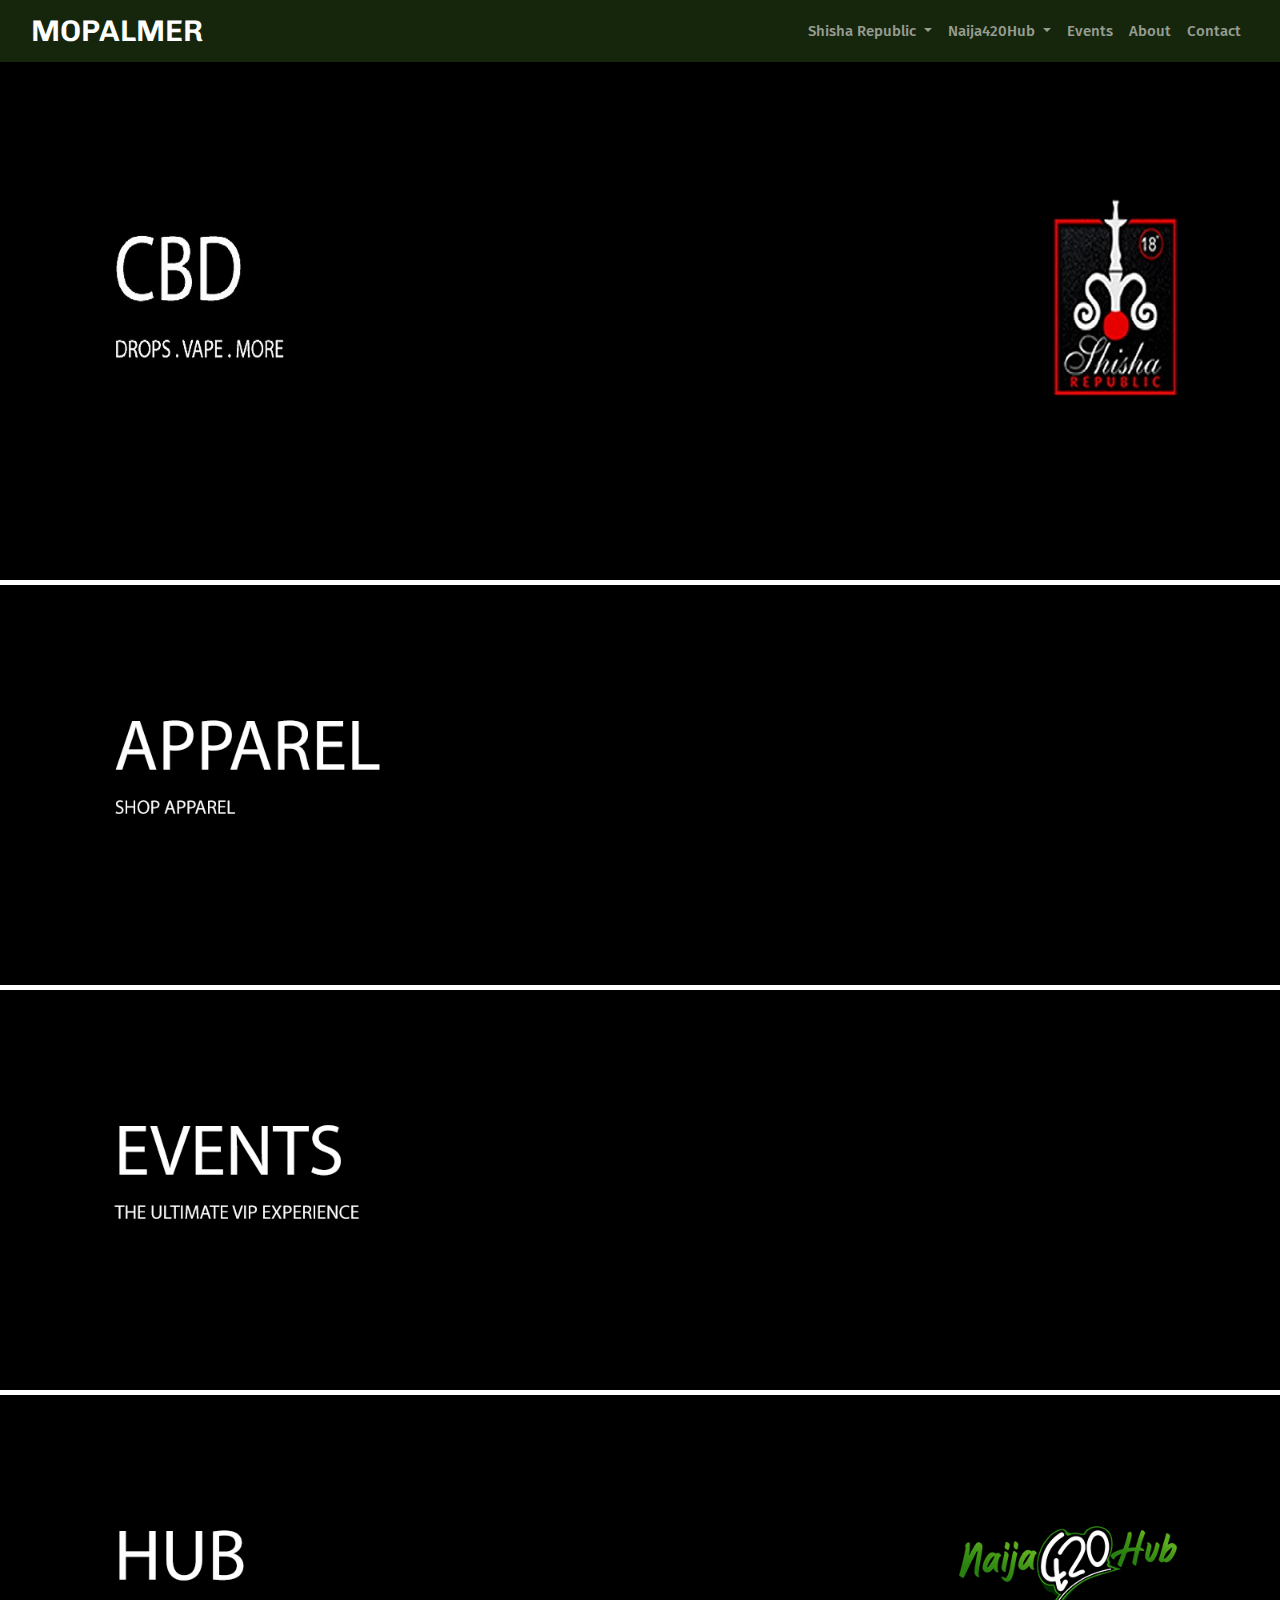
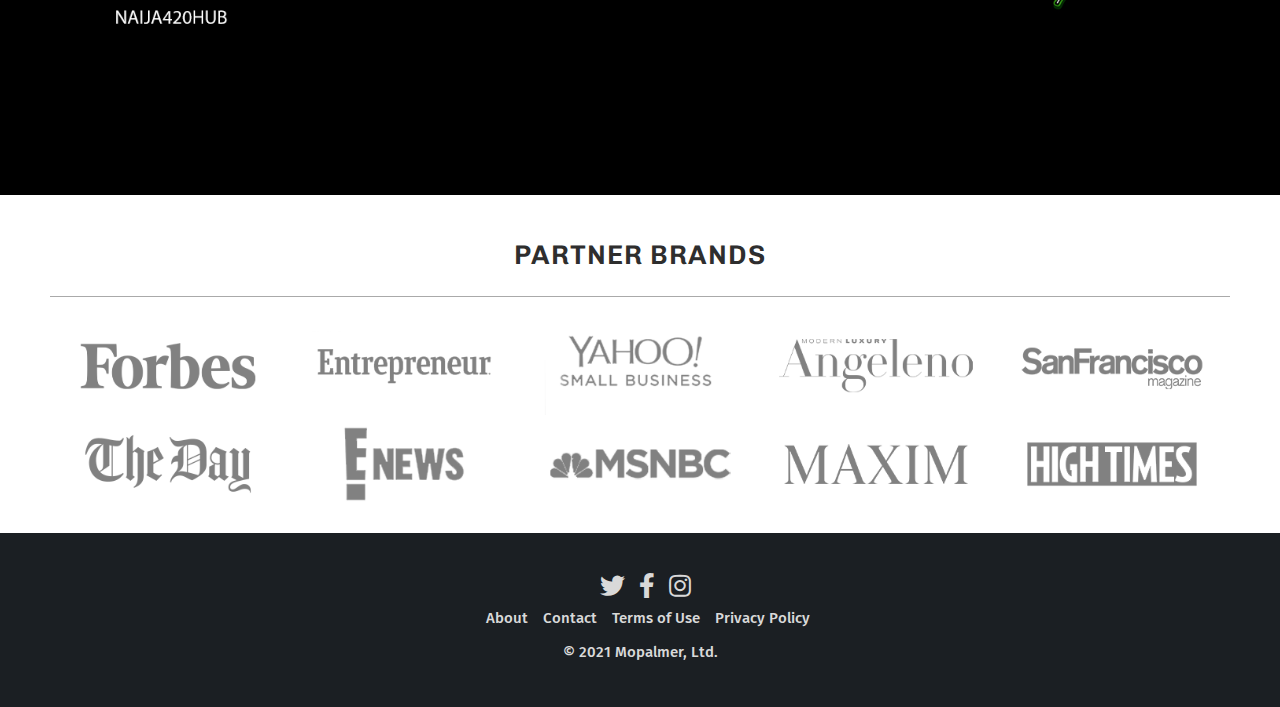
<file: index.html>
<!DOCTYPE html>
<html lang="en">

<head>
  <meta charset="UTF-8">
  <meta name="viewport" content="width=device-width, initial-scale=1.0">
  <meta http-equiv="X-UA-Compatible" content="ie=edge">
  <meta name="viewport" content="width=device-width, initial-scale=1, shrink-to-fit=no">

  <!-- FONT AWSEOME CDN -->
  <link rel="stylesheet" href="https://use.fontawesome.com/releases/v5.15.1/css/all.css">
  <!-- FONT AWSEOME CDN -->

  <!-- GOOGLE FONTS -->
  <link rel="preconnect" href="https://fonts.gstatic.com">
  <link href="https://fonts.googleapis.com/css2?family=Chivo&family=Fira+Sans:wght@300&display=swap" rel="stylesheet">
  <!-- GOOGLE FONTS -->

  <!-- BOOTSTRAP CDN -->
  <link rel="stylesheet" href="https://cdn.jsdelivr.net/npm/bootstrap@4.5.3/dist/css/bootstrap.min.css">
  <!-- BOOTSTRAP CDN -->

  <!-- EXTERNAL CSS -->
  <link rel="stylesheet" href="style.css">
  <!-- EXTERNAL CSS -->


  <title>Document</title>
</head>

<body>

  <!-- HEADER SECTION -->
  <nav class="navbar fixed-top navbar-expand-md navbar-dark">
    <div class="navbar-container container-fluid">
      <a class="navbar-brand" href="index.html">
        <!-- <img src="img/ignite.webp" class="img-fluid nav-logo" alt=""> -->
        mopalmer
      </a>
      <button class="navbar-toggler collapsed" type="button" data-toggle="collapse" data-target="#main_nav" aria-controls="navbarNav" aria-expanded="false" aria-label="Toggle navigation">
        <span class="icon-bar"></span>
        <span class="icon-bar"></span>
        <span class="icon-bar"></span>
      </button>
      <div class="collapse navbar-collapse" id="main_nav">
        <ul class="navbar-nav">

          <li class="nav-item dropdown">
            <a class="nav-link  dropdown-toggle" href="#" data-toggle="dropdown"> Shisha Republic </a>
            <ul class="dropdown-menu">
              <li><a class="dropdown-item" href="product.html"> Products </a></li>
              <li><a class="dropdown-item" href="faq.html"> FAQ </a></li>
            </ul>
          </li>

          <li class="nav-item dropdown">
            <a class="nav-link  dropdown-toggle" href="#" data-toggle="dropdown"> Naija420Hub </a>
            <ul class="dropdown-menu">
              <li><a class="dropdown-item" href="#"> About Club </a></li>
            </ul>
          </li>

          <li class="nav-item">
            <a class="nav-link" href="#"> Events </a>
          </li>

          <li class="nav-item">
            <a class="nav-link" href="story.html"> About </a>
          </li>

          <li class="nav-item">
            <a class="nav-link" href="contact.html"> Contact </a>
          </li>

        </ul>
      </div>
    </div>
  </nav>
  <!-- HEADER SECTION -->

  <!-- MAIN SECTION -->
  <section class="main">
    <div class="main-wrapper">
      <!-- 1 -->
      <div class="main-img">
        <img src="img/bg11.jpg" class="img-fluid" alt="1">
      </div>
      <!-- 2 -->
      <div class="main-img">
        <img src="img/bg2.jpg" class="img-fluid" alt="2">
      </div>
      <!-- 3 -->
      <div class="main-img">
        <img src="img/bg3.jpg" class="img-fluid" alt="3">
      </div>
      <!-- 4 -->
      <div class="main-img">
        <img src="img/bg4.jpg" class="img-fluid" alt="4">
      </div>
    </div>
  </section>
  <!-- MAIN SECTION -->

  <!-- AS SEEN SECTION -->
  <section class="seen">
    <div class="seen-wrapper">
      <div class="seen-header">
        <h1>Partner Brands</h1>
      </div>
      <hr>
      <div class="seen-logo">
        <div class="seen-image">
          <img src="img\Forbes.png" class="Forbes" alt="Forbes">
        </div>
        <div class="seen-image">
          <img src="img\Entrepreneur.png" class="Entrepreneur" alt="Entrepreneur">
        </div>
        <div class="seen-image">
          <img src="img\YAHOO.png" class="yahoo" alt="YAHOO">
        </div>
        <div class="seen-image">
          <img src="img\Angeleno.png" class="Angeleno" alt="Angeleno">
        </div>
        <div class="seen-image">
          <img src="img\San-Francisco.png" class="Francisco" alt="Francisco">
        </div>
        <div class="seen-image">
          <img src="img\The-Day.png" class="Day" alt="The-Day">
        </div>
        <div class="seen-image">
          <img src="img\E.png" class="e" alt="E">
        </div>
        <div class="seen-image">
          <img src="img\MSNBC.png" class="msnbc" alt="MSNBC">
        </div>
        <div class="seen-image">
          <img src="img\MAXIM.png" class="maxim" alt="MAXIM">
        </div>
        <div class="seen-image">
          <img src="img\HIGHTIMES.png" class="hightime" alt="HIGHTIMES">
        </div>
      </div>
    </div>
  </section>
  <!-- AS SEEN SECTION -->

  <!-- FOOTER SECTION -->
  <footer class="footer">
    <div class="container footer-container">
          <div class="footer-content">
            <div class="footer-icon-box">
              <a href="#" class="icon"><i class="fab fa-twitter footer-icon"></i></a>
              <a href="#" class="icon"><i class="fab fa-facebook-f footer-icon"></i></a>
              <a href="#" class="icon"><i class="fab fa-instagram footer-icon"></i></a>
            </div>
            <div class="footer-text">
             <p>
               <a href="story.html">About</a>
             </p>
             <p>
               <a href="contact.html">Contact</a>
             </p>
             <p>
               <a href="#">Terms of Use</a>
             </p>
             <p>
               <a href="#">Privacy Policy</a>
             </p>
            </div>
            <div class="copyright">
              <p class="copyright-text">© 2021 Mopalmer, Ltd.</p>
            </div>
          </div>
      </div>
    </div>

  </footer>
  <!-- FOOTER SECTION -->



  <!-- BOOTSTRAP JS CDN -->
  <script src="https://code.jquery.com/jquery-3.5.1.slim.min.js"></script>
  <script src="https://cdn.jsdelivr.net/npm/bootstrap@4.5.3/dist/js/bootstrap.bundle.min.js"></script>
  <!-- BOOTSTRAP JS CDN -->


</body>

</html>
</file>
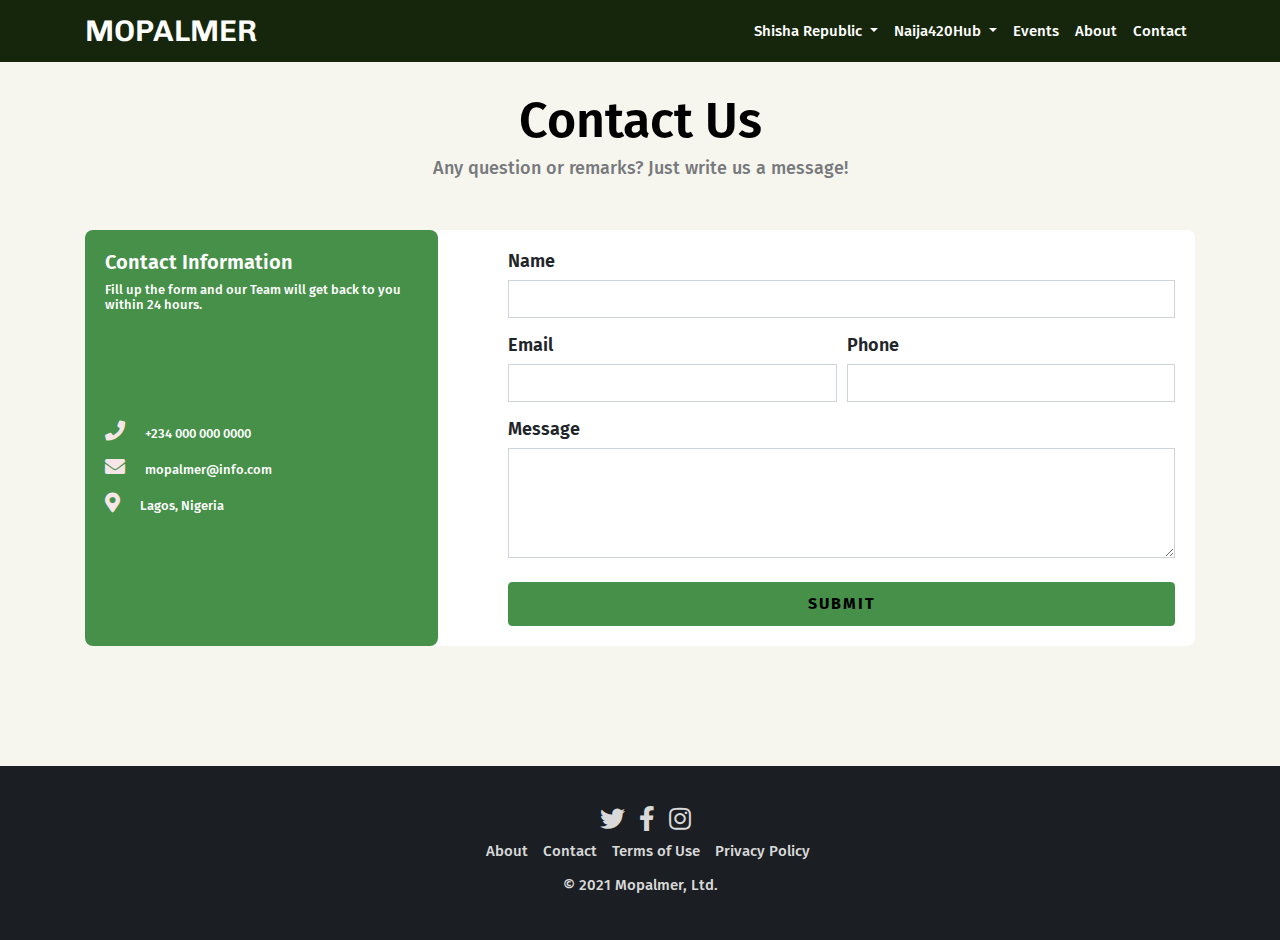
<file: contact.html>
<!DOCTYPE html>
<html lang="en">

<head>
  <meta charset="UTF-8">
  <meta name="viewport" content="width=device-width, initial-scale=1.0">
  <meta http-equiv="X-UA-Compatible" content="ie=edge">
  <meta name="viewport" content="width=device-width, initial-scale=1, shrink-to-fit=no">

  <!-- FONT AWSEOME CDN -->
  <link rel="stylesheet" href="https://use.fontawesome.com/releases/v5.15.1/css/all.css">
  <!-- FONT AWSEOME CDN -->

  <!-- GOOGLE FONTS -->
  <link rel="preconnect" href="https://fonts.gstatic.com">
  <link href="https://fonts.googleapis.com/css2?family=Chivo&family=Fira+Sans:wght@300&display=swap" rel="stylesheet">
  <!-- GOOGLE FONTS -->

  <!-- BOOTSTRAP CDN -->
  <link rel="stylesheet" href="https://cdn.jsdelivr.net/npm/bootstrap@4.5.3/dist/css/bootstrap.min.css">
  <!-- BOOTSTRAP CDN -->

  <!-- EXTENAL CSS -->
  <link rel="stylesheet" href="contact.css">
  <!-- EXTENAL CSS -->

  <title>Document</title>
</head>

<body>

  <!-- HEADER SECTION -->
  <nav class="navbar fixed-top navbar-expand-md navbar-dark">
    <div class="navbar-container container">
      <a class="navbar-brand" href="index.html">
        <!-- <img src="img/ignite.webp" class="img-fluid nav-logo" alt=""> -->
        mopalmer
      </a>
      <button class="navbar-toggler collapsed" type="button" data-toggle="collapse" data-target="#main_nav"
        aria-controls="navbarNav" aria-expanded="false" aria-label="Toggle navigation">
        <span class="icon-bar"></span>
        <span class="icon-bar"></span>
        <span class="icon-bar"></span>
      </button>
      <div class="collapse navbar-collapse" id="main_nav">
        <ul class="navbar-nav">

          <li class="nav-item dropdown">
            <a class="nav-link  dropdown-toggle" href="#" data-toggle="dropdown"> Shisha Republic </a>
            <ul class="dropdown-menu">
              <li><a class="dropdown-item" href="product.html"> Products </a></li>
              <li><a class="dropdown-item" href="faq.html"> FAQ </a></li>
            </ul>
          </li>

          <li class="nav-item dropdown">
            <a class="nav-link  dropdown-toggle" href="#" data-toggle="dropdown"> Naija420Hub </a>
            <ul class="dropdown-menu">
              <li><a class="dropdown-item" href="#"> About Club </a></li>
            </ul>
          </li>

          <li class="nav-item">
            <a class="nav-link" href="#"> Events </a>
          </li>

          <li class="nav-item">
            <a class="nav-link" href="story.html"> About </a>
          </li>

          <li class="nav-item">
            <a class="nav-link" href="contact.html"> Contact </a>
          </li>

        </ul>
      </div>
    </div>
  </nav>
  <!-- HEADER SECTION -->


  <!-- FORM SECTION -->
  <div class="form" id="form">
    <div class="container form-container">
      <div class="form-header-box">
        <h2>Contact Us</h2>
        <h4>Any question or remarks? Just write us a message!</h4>
      </div>
      <div class="form-content">
        <div class="form-address-box">
          <div class="form-address">
            <h2 class="form-address-header">Contact Information</h2>
            <h5 class="form-address-sub">Fill up the form and our Team will get back to you within 24 hours.</h5>
          </div>

          <div class="form-contact-box">
            <p><i class="fas fa-phone form-icon"></i>+234 000 000 0000</p>
            <p><i class="fas fa-envelope form-icon"></i>mopalmer@info.com</p>
            <p><i class="fas fa-map-marker-alt form-icon"></i>Lagos, Nigeria</p>
          </div>
        </div>

        <form>
          <div class="form-row">
            <!-- Name input -->
            <div class="form-group col-md-12">
              <label for="inputAddress">Name</label>
              <input type="text" class="form-control" id="inputAddress" placeholder="">
            </div>
            <!-- Name input -->

            <!-- Email input -->
            <div class="form-group col-md-6">
              <label for="inputEmail4">Email</label>
              <input type="email" class="form-control" id="inputEmail4">
            </div>
            <!-- Email input -->

            <!-- Phone input -->
            <div class="form-group col-md-6">
              <label for="inputPassword4">Phone</label>
              <input type="tel" class="form-control" id="inputPassword4">
            </div>
            <!-- Phone input -->
          </div>
          <!-- Message input -->
          <div class="form-outline mb-4">
            <label class="form-label" for="form4Example3">Message</label>
            <textarea class="form-control" id="form4Example3" rows="4"></textarea>
          </div>
          <!-- Message input -->

          <button type="submit" class="btn col-sm-12">SUBMIT</button>
        </form>
      </div>
    </div>
  </div>
  <!-- FORM SECTION -->

  <!-- FOOTER SECTION -->
  <footer class="footer">
    <div class="container footer-container">
      <div class="footer-content">
        <div class="footer-icon-box">
          <a href="#" class="icon"><i class="fab fa-twitter footer-icon"></i></a>
          <a href="#" class="icon"><i class="fab fa-facebook-f footer-icon"></i></a>
          <a href="#" class="icon"><i class="fab fa-instagram footer-icon"></i></a>
        </div>
        <div class="footer-text">
          <p>
            <a href="story.html">About</a>
          </p>
          <p>
            <a href="contact.html">Contact</a>
          </p>
          <p>
            <a href="#">Terms of Use</a>
          </p>
          <p>
            <a href="#">Privacy Policy</a>
          </p>
        </div>
        <div class="copyright">
          <p class="copyright-text">© 2021 Mopalmer, Ltd.</p>
        </div>
      </div>
    </div>
    </div>

  </footer>
  <!-- FOOTER SECTION -->



  <!-- BOOTSTRAP JS CDN -->
  <script src="https://code.jquery.com/jquery-3.5.1.slim.min.js"></script>
  <script src="https://cdn.jsdelivr.net/npm/bootstrap@4.5.3/dist/js/bootstrap.bundle.min.js"></script>
  <!-- BOOTSTRAP JS CDN -->
</body>

</html>
</file>
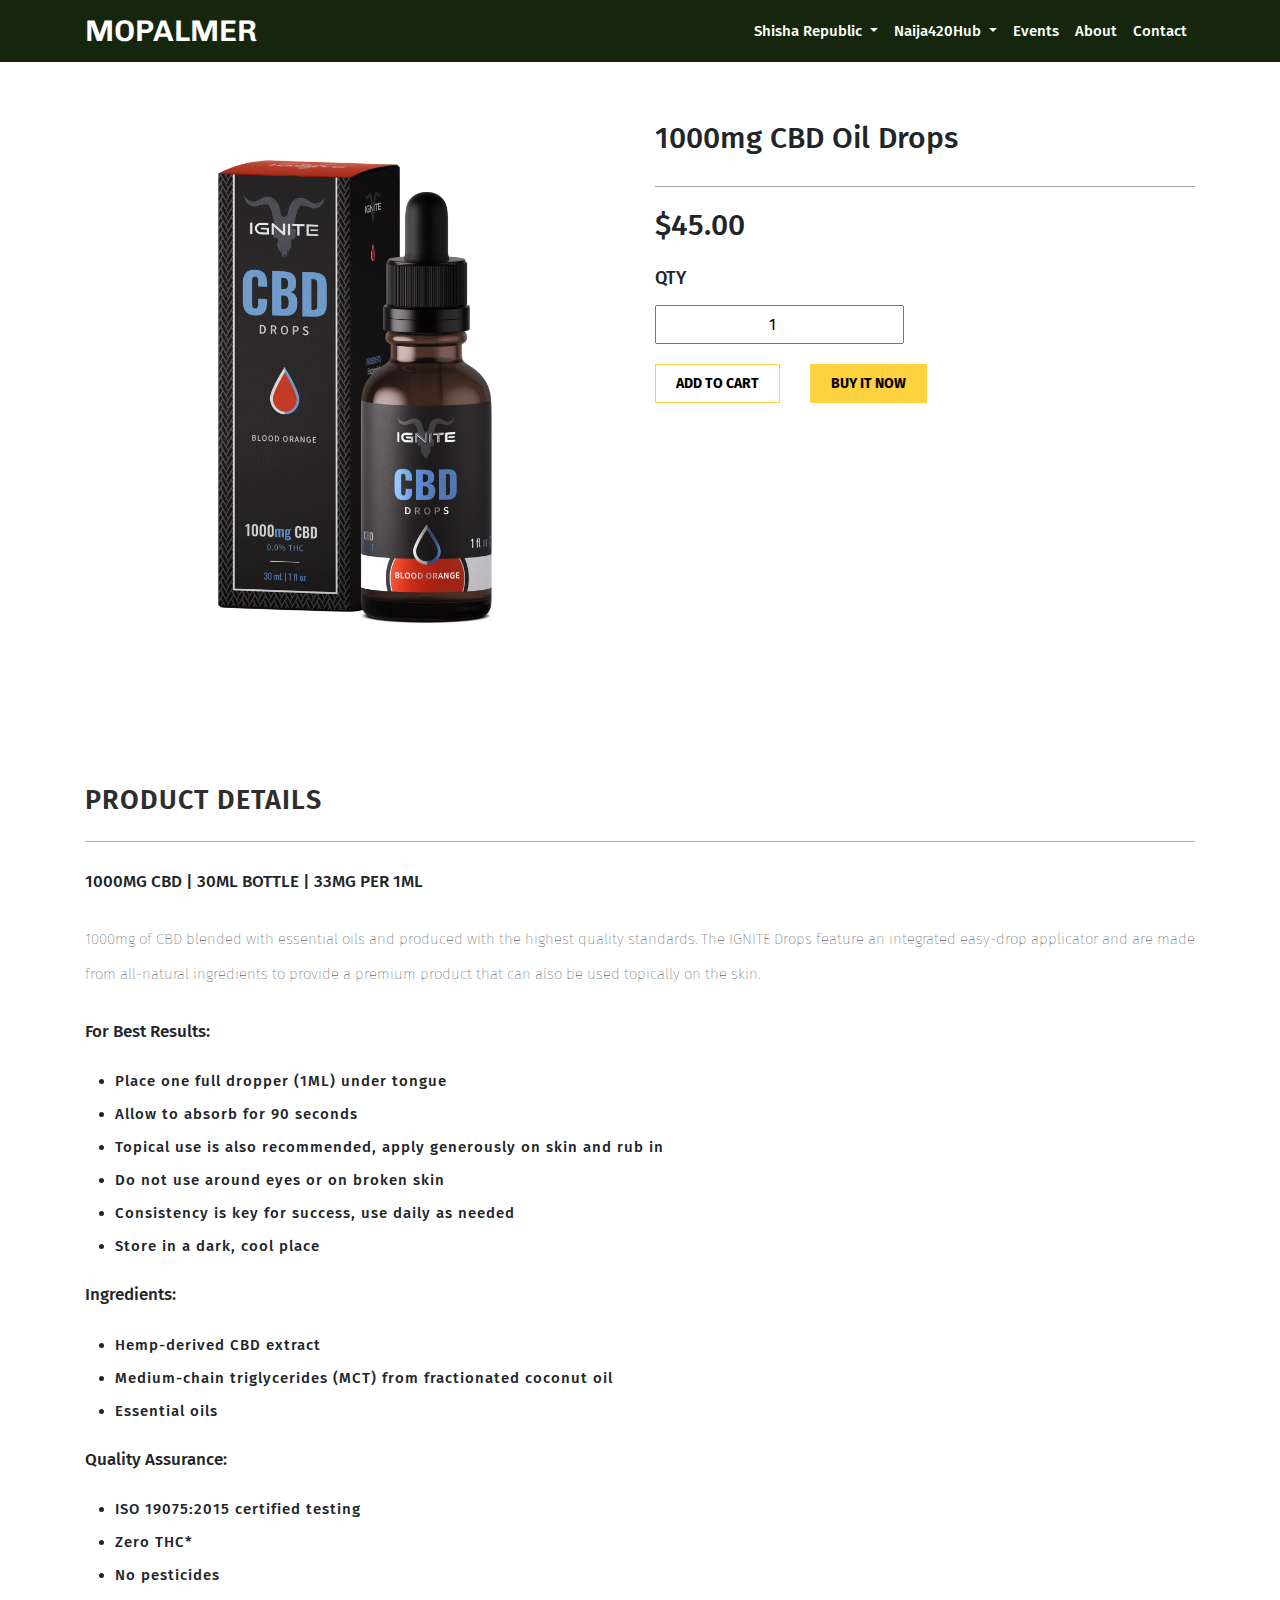
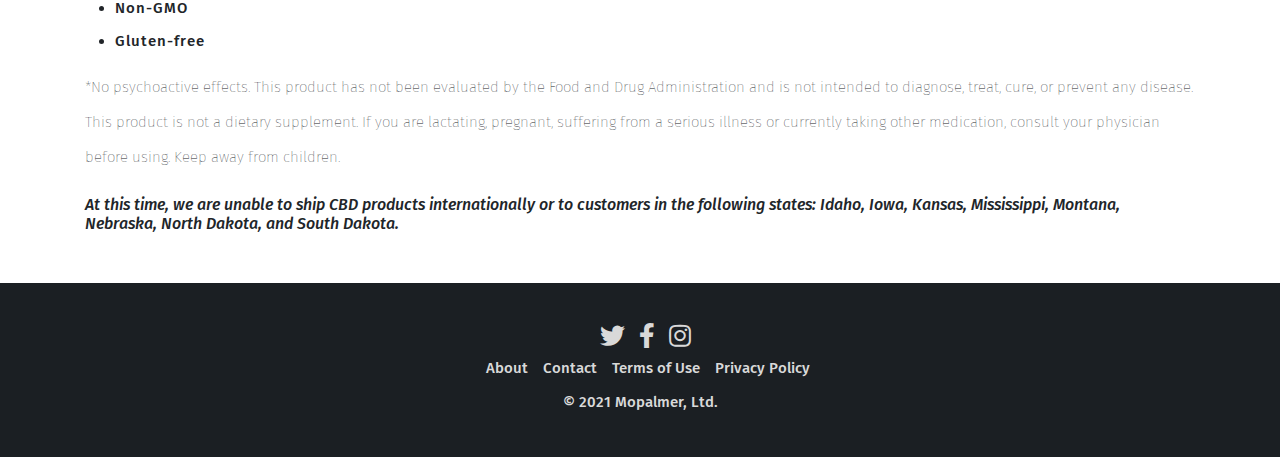
<file: detail.html>
<!DOCTYPE html>
<html lang="en">

<head>
  <meta charset="UTF-8">
  <meta name="viewport" content="width=device-width, initial-scale=1.0">
  <meta http-equiv="X-UA-Compatible" content="ie=edge">
  <meta name="viewport" content="width=device-width, initial-scale=1, shrink-to-fit=no">

  <!-- FONT AWSEOME CDN -->
  <link rel="stylesheet" href="https://use.fontawesome.com/releases/v5.15.1/css/all.css">
  <!-- FONT AWSEOME CDN -->

  <!-- GOOGLE FONTS -->
  <link rel="preconnect" href="https://fonts.gstatic.com">
  <link href="https://fonts.googleapis.com/css2?family=Chivo&family=Fira+Sans:wght@300&display=swap" rel="stylesheet">
  <!-- GOOGLE FONTS -->

  <!-- BOOTSTRAP CDN -->
  <link rel="stylesheet" href="https://cdn.jsdelivr.net/npm/bootstrap@4.5.3/dist/css/bootstrap.min.css">
  <!-- BOOTSTRAP CDN -->

  <!-- EXTERNAL CSS -->
  <link rel="stylesheet" href="detail.css">
  <!-- EXTERNAL CSS -->

  <title>Document</title>
</head>

<body>

  <!-- HEADER SECTION -->
  <nav class="navbar fixed-top navbar-expand-md navbar-dark">
    <div class="navbar-container container">
      <a class="navbar-brand" href="index.html">
        <!-- <img src="img/ignite.webp" class="img-fluid nav-logo" alt=""> -->
        mopalmer
      </a>
      <button class="navbar-toggler collapsed" type="button" data-toggle="collapse" data-target="#main_nav" aria-controls="navbarNav" aria-expanded="false" aria-label="Toggle navigation">
        <span class="icon-bar"></span>
        <span class="icon-bar"></span>
        <span class="icon-bar"></span>
      </button>
      <div class="collapse navbar-collapse" id="main_nav">
        <ul class="navbar-nav">

          <li class="nav-item dropdown">
            <a class="nav-link  dropdown-toggle" href="#" data-toggle="dropdown"> Shisha Republic </a>
            <ul class="dropdown-menu">
              <li><a class="dropdown-item" href="product.html"> Products </a></li>
              <li><a class="dropdown-item" href="faq.html"> FAQ </a></li>
            </ul>
          </li>

          <li class="nav-item dropdown">
            <a class="nav-link  dropdown-toggle" href="#" data-toggle="dropdown"> Naija420Hub </a>
            <ul class="dropdown-menu">
              <li><a class="dropdown-item" href="#"> About Club </a></li>
            </ul>
          </li>

          <li class="nav-item">
            <a class="nav-link" href="#"> Events </a>
          </li>

          <li class="nav-item">
            <a class="nav-link" href="story.html"> About </a>
          </li>

          <li class="nav-item">
            <a class="nav-link" href="contact.html"> Contact </a>
          </li>

        </ul>
      </div>
    </div>
  </nav>
  <!-- HEADER SECTION -->

  <!-- DETAIL SECTION -->
  <section class="detail" id="detail">
    <div class="container detail-container">
      <div class="row">
        <div class="col-sm-12 col-md-6">
          <img src="img/Drops.png" class="img-fluid" alt="">
        </div>
        <div class="col-md-6">
          <h1 class="detail-header">1000mg CBD Oil Drops</h1>

          <hr>

          <h3 class="detail-price">$45.00</h3>

          <div class="quantity">
            <h6 class="quantity-header">QTY</h6>
            <input type="number" name="quantity" id="quantity" class="quantity" min="1" value="1">
            <div class="quantity-button">
              <a href="#"><button type="button" class="add-btn" name="button">ADD TO CART</button></a>
              <a href="#"><button type="button" class="buy-btn" name="button">BUY IT NOW</button></a>

            </div>
          </div>
        </div>
      </div>

    </div>
  </section>
  <!-- DETAIL SECTION -->

  <!-- PRODUCT-DETAIL SECTION -->
  <section class="product" id="product">
    <div class="container product-container">
      <h2 class="product-header">PRODUCT DETAILS</h2>


      <hr>

      <h6 class="product-sub">1000MG CBD | 30ML BOTTLE | 33MG PER 1ML</h6>
      <p>1000mg of CBD blended with essential oils and produced with the highest quality standards. The IGNITE Drops feature an integrated easy-drop applicator and are made from all-natural ingredients to
        provide a premium product that can also be used topically on the skin.</p>

      <h6 class="product-sub">For Best Results:</h6>
      <ul class="product-list">
        <li>Place one full dropper (1ML) under tongue</li>
        <li>Allow to absorb for 90 seconds</li>
        <li>Topical use is also recommended, apply generously on skin and rub in</li>
        <li>Do not use around eyes or on broken skin</li>
        <li>Consistency is key for success, use daily as needed</li>
        <li>Store in a dark, cool place</li>
      </ul>

      <h6 class="product-sub">Ingredients:</h6>
      <ul class="product-list">
        <li>Hemp-derived CBD extract</li>
        <li>Medium-chain triglycerides (MCT) from fractionated coconut oil</li>
        <li>Essential oils</li>
      </ul>

      <h6 class="product-sub">Quality Assurance:</h6>
      <ul class="product-list">
        <li>ISO 19075:2015 certified testing</li>
        <li>Zero THC*</li>
        <li>No pesticides</li>
        <li>Non-GMO</li>
        <li>Gluten-free</li>
      </ul>

      <p>*No psychoactive effects. This product has not been evaluated by the Food and Drug Administration and
        is not intended to diagnose, treat, cure, or prevent any disease. This product is not a dietary supplement. If you are lactating, pregnant, suffering from a serious illness or currently taking other medication, consult your physician before
        using. Keep away from children.</p>
      <i>At this time, we are unable to ship CBD products internationally or to customers in
        the following states: Idaho, Iowa, Kansas, Mississippi, Montana, Nebraska, North Dakota, and South Dakota.</i>

    </div>

  </section>
  <!-- PRODUCT-DETAIL SECTION -->

  <!-- FOOTER SECTION -->
  <footer class="footer">
    <div class="container footer-container">
          <div class="footer-content">
            <div class="footer-icon-box">
              <a href="#" class="icon"><i class="fab fa-twitter footer-icon"></i></a>
              <a href="#" class="icon"><i class="fab fa-facebook-f footer-icon"></i></a>
              <a href="#" class="icon"><i class="fab fa-instagram footer-icon"></i></a>
            </div>
            <div class="footer-text">
             <p>
               <a href="story.html">About</a>
             </p>
             <p>
               <a href="contact.html">Contact</a>
             </p>
             <p>
               <a href="#">Terms of Use</a>
             </p>
             <p>
               <a href="#">Privacy Policy</a>
             </p>
            </div>
            <div class="copyright">
              <p class="copyright-text">© 2021 Mopalmer, Ltd.</p>
            </div>
          </div>
      </div>
    </div>

  </footer>
  <!-- FOOTER SECTION -->



  <!-- BOOTSTRAP JS CDN -->
  <script src="https://code.jquery.com/jquery-3.5.1.slim.min.js"></script>
  <script src="https://cdn.jsdelivr.net/npm/bootstrap@4.5.3/dist/js/bootstrap.bundle.min.js"></script>
  <!-- BOOTSTRAP JS CDN -->

</body>

</html>
</file>
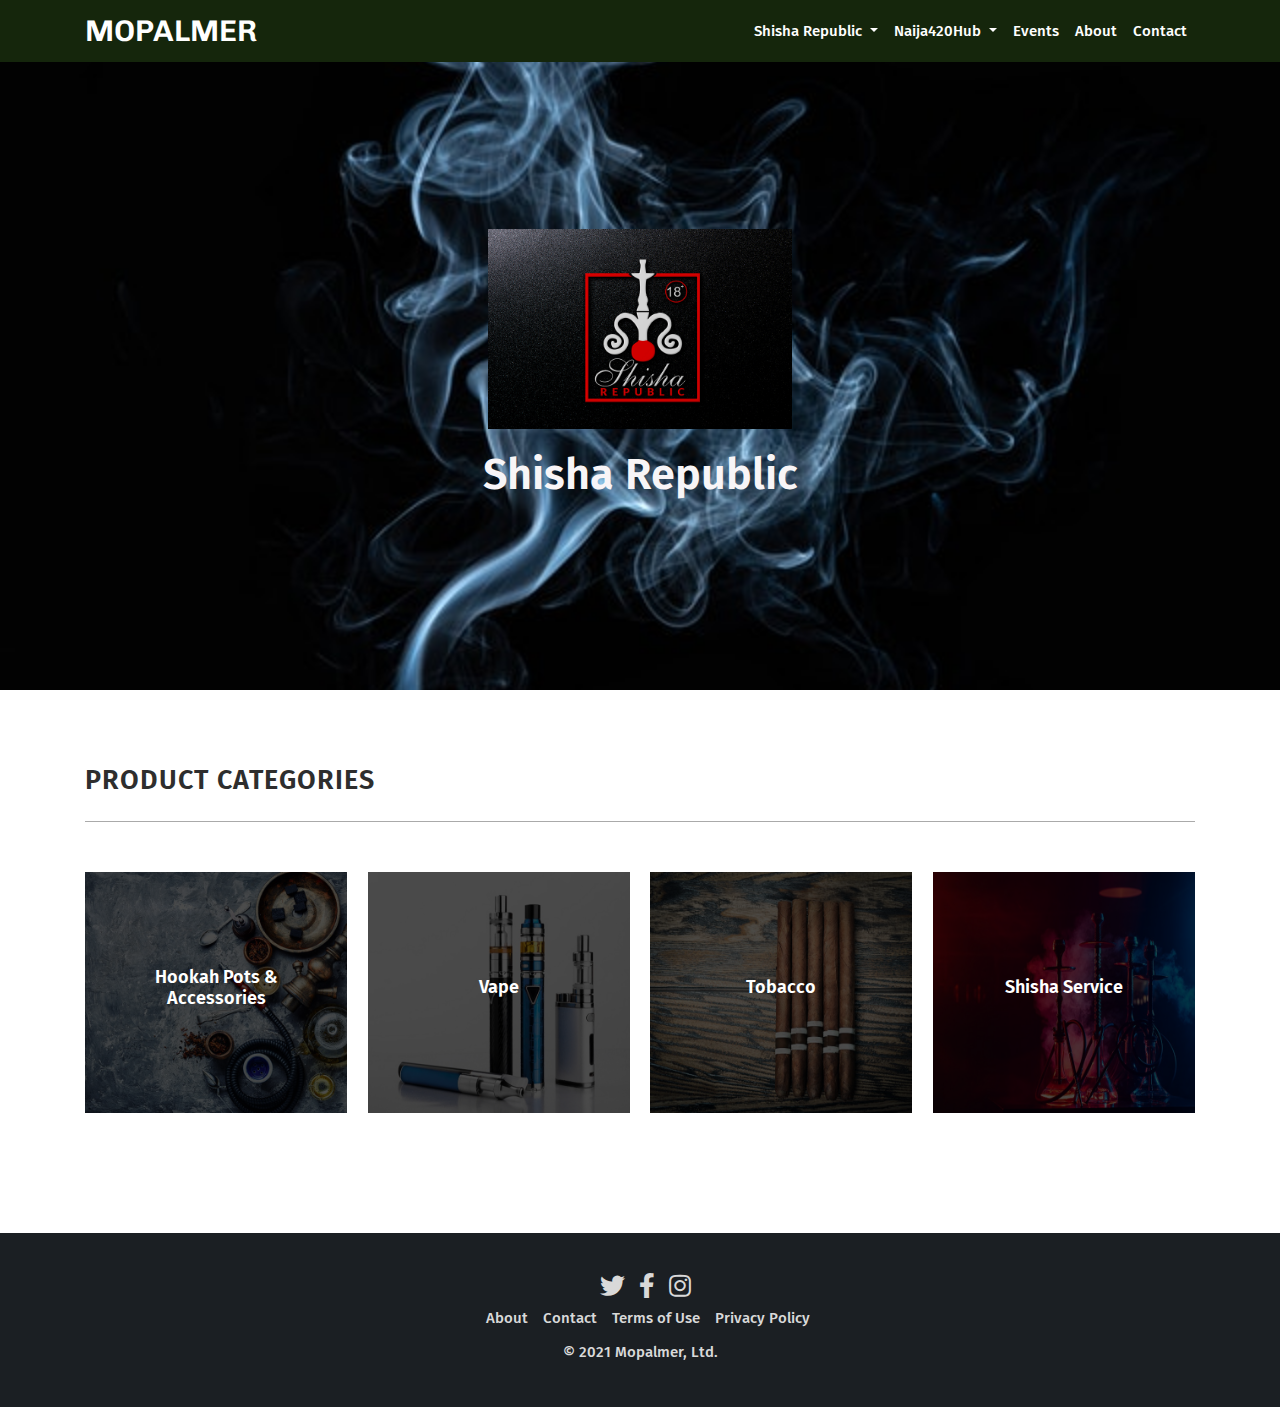
<file: product.html>
<!DOCTYPE html>
<html lang="en">

<head>
  <meta charset="UTF-8">
  <meta name="viewport" content="width=device-width, initial-scale=1.0">
  <meta http-equiv="X-UA-Compatible" content="ie=edge">
  <meta name="viewport" content="width=device-width, initial-scale=1, shrink-to-fit=no">

  <!-- FONT AWSEOME CDN -->
  <link rel="stylesheet" href="https://use.fontawesome.com/releases/v5.15.1/css/all.css">
  <!-- FONT AWSEOME CDN -->

  <!-- GOOGLE FONTS -->
  <link rel="preconnect" href="https://fonts.gstatic.com">
  <link href="https://fonts.googleapis.com/css2?family=Chivo&family=Fira+Sans:wght@300&display=swap" rel="stylesheet">
  <!-- GOOGLE FONTS -->

  <!-- BOOTSTRAP CDN -->
  <link rel="stylesheet" href="https://cdn.jsdelivr.net/npm/bootstrap@4.5.3/dist/css/bootstrap.min.css">
  <!-- BOOTSTRAP CDN -->

  <!-- EXTERNAL CSS -->
  <link rel="stylesheet" href="product.css">
  <!-- EXTERNAL CSS -->

  <title>Document</title>
</head>

<body>

  <!-- HEADER SECTION -->
  <nav class="navbar fixed-top navbar-expand-md navbar-dark">
    <div class="navbar-container container">
      <a class="navbar-brand" href="index.html">
        <!-- <img src="img/ignite.webp" class="img-fluid nav-logo" alt=""> -->
        mopalmer
      </a>
      <button class="navbar-toggler collapsed" type="button" data-toggle="collapse" data-target="#main_nav"
        aria-controls="navbarNav" aria-expanded="false" aria-label="Toggle navigation">
        <span class="icon-bar"></span>
        <span class="icon-bar"></span>
        <span class="icon-bar"></span>
      </button>
      <div class="collapse navbar-collapse" id="main_nav">
        <ul class="navbar-nav">

          <li class="nav-item dropdown">
            <a class="nav-link  dropdown-toggle" href="#" data-toggle="dropdown"> Shisha Republic </a>
            <ul class="dropdown-menu">
              <li><a class="dropdown-item" href="product.html"> Products </a></li>
              <li><a class="dropdown-item" href="faq.html"> FAQ </a></li>
            </ul>
          </li>

          <li class="nav-item dropdown">
            <a class="nav-link  dropdown-toggle" href="#" data-toggle="dropdown"> Naija420Hub </a>
            <ul class="dropdown-menu">
              <li><a class="dropdown-item" href="#"> About Club </a></li>
            </ul>
          </li>

          <li class="nav-item">
            <a class="nav-link" href="#"> Events </a>
          </li>

          <li class="nav-item">
            <a class="nav-link" href="story.html"> About </a>
          </li>

          <li class="nav-item">
            <a class="nav-link" href="contact.html"> Contact </a>
          </li>

        </ul>
      </div>
    </div>
  </nav>
  <!-- HEADER SECTION -->

  <!-- HERO-SECTION -->
  <div class="hero">
    <img src="img/shisha.jpg" class="img-fluid hero-img" alt="">
    <h2 class="hero-header">
      Shisha Republic
    </h2>
  </div>
  <!-- HERO-SECTION -->

  <!-- PRODUCT SECTION -->
  <section class="product" id="product">
    <div class="container product-container">
      <h1 class="product-header">PRODUCT CATEGORIES</h1>
      <hr>
      <div class="product-content">
        <!-- 1 -->
        <div class="product-box">
          <a href=""><img src="img/hookah.jpg" class="product-img" alt=""></a>
          <div class="product-title">
            <h3>hookah pots & accessories</h3>
          </div>
        </div>

        <!-- 1 -->

        <!-- 2 -->
        <div class="product-box">          
          <a href=""><img src="img/vape.jpg" class="product-img" alt=""></a>
          <div class="product-title">
            <h3>vape</h3>
          </div>
        </div>
        <!-- 2 -->

        <!-- 3 -->
        <div class="product-box">
          <a href=""><img src="img/cigar.jpg" class="product-img" alt=""></a>
          <div class="product-title">
            <h3>tobacco</h3>
          </div>
        </div>
        <!-- 3 -->

        <!-- 4 -->
        <div class="product-box">
          <a href=""><img src="img/shisha2.jpg" class="product-img" alt=""></a>
          <div class="product-title">
            <h3>shisha service</h3>
          </div>
        </div>
        <!-- 4 -->
      </div>
    </div>
  </section>

  <!-- PRODUCT SECTION -->

  <!-- FOOTER SECTION -->
  <footer class="footer">
    <div class="container footer-container">
      <div class="footer-content">
        <div class="footer-icon-box">
          <a href="#" class="icon"><i class="fab fa-twitter footer-icon"></i></a>
          <a href="#" class="icon"><i class="fab fa-facebook-f footer-icon"></i></a>
          <a href="#" class="icon"><i class="fab fa-instagram footer-icon"></i></a>
        </div>
        <div class="footer-text">
          <p>
            <a href="story.html">About</a>
          </p>
          <p>
            <a href="contact.html">Contact</a>
          </p>
          <p>
            <a href="#">Terms of Use</a>
          </p>
          <p>
            <a href="#">Privacy Policy</a>
          </p>
        </div>
        <div class="copyright">
          <p class="copyright-text">© 2021 Mopalmer, Ltd.</p>
        </div>
      </div>
    </div>
    </div>

  </footer>
  <!-- FOOTER SECTION -->


  <!-- BOOTSTRAP JS CDN -->
  <script src="https://code.jquery.com/jquery-3.5.1.slim.min.js"></script>
  <script src="https://cdn.jsdelivr.net/npm/bootstrap@4.5.3/dist/js/bootstrap.bundle.min.js"></script>
  <!-- BOOTSTRAP JS CDN -->

</body>

</html>
</file>
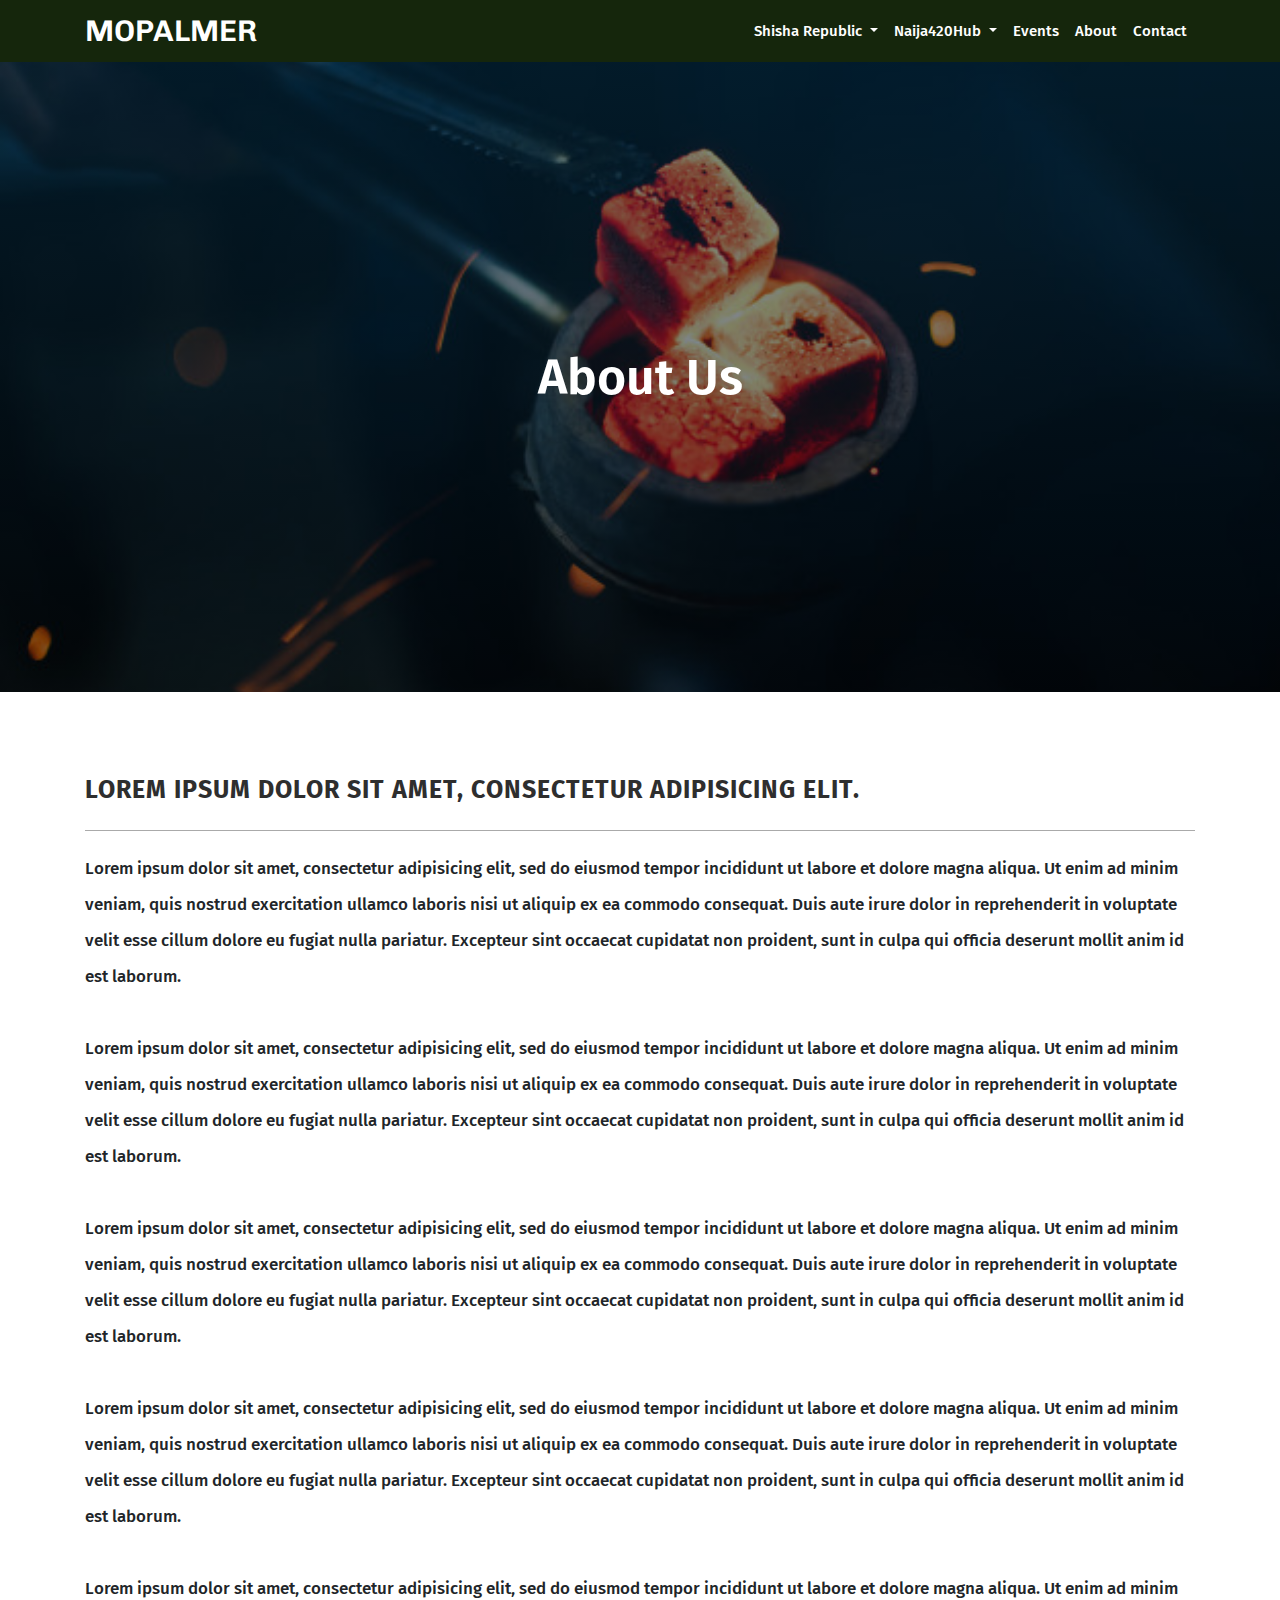
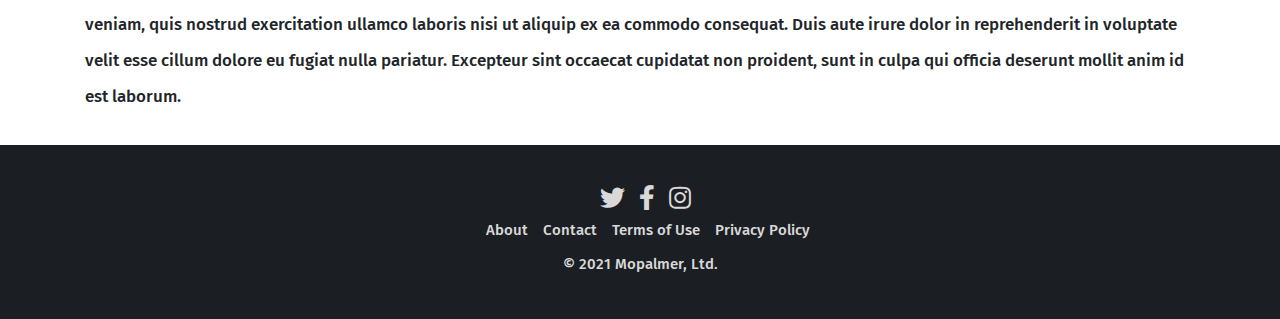
<file: story.html>
<!DOCTYPE html>
<html lang="en">

<head>
  <meta charset="UTF-8">
  <meta name="viewport" content="width=device-width, initial-scale=1.0">
  <meta http-equiv="X-UA-Compatible" content="ie=edge">
  <meta name="viewport" content="width=device-width, initial-scale=1, shrink-to-fit=no">

  <!-- FONT AWSEOME CDN -->
  <link rel="stylesheet" href="https://use.fontawesome.com/releases/v5.15.1/css/all.css">
  <!-- FONT AWSEOME CDN -->

  <!-- GOOGLE FONTS -->
  <link rel="preconnect" href="https://fonts.gstatic.com">
  <link href="https://fonts.googleapis.com/css2?family=Chivo&family=Fira+Sans:wght@300&display=swap" rel="stylesheet">
  <!-- GOOGLE FONTS -->

  <!-- BOOTSTRAP CDN -->
  <link rel="stylesheet" href="https://cdn.jsdelivr.net/npm/bootstrap@4.5.3/dist/css/bootstrap.min.css">
  <!-- BOOTSTRAP CDN -->


  <!-- EXTENAL CSS -->
  <link rel="stylesheet" href="story.css">
  <!-- EXTENAL CSS -->

  <title>Document</title>
</head>

<body>

  <!-- HEADER SECTION -->
  <nav class="navbar fixed-top navbar-expand-md navbar-dark">
    <div class="navbar-container container">
      <a class="navbar-brand" href="index.html">
        <!-- <img src="img/ignite.webp" class="img-fluid nav-logo" alt=""> -->
        mopalmer
      </a>
      <button class="navbar-toggler collapsed" type="button" data-toggle="collapse" data-target="#main_nav"
        aria-controls="navbarNav" aria-expanded="false" aria-label="Toggle navigation">
        <span class="icon-bar"></span>
        <span class="icon-bar"></span>
        <span class="icon-bar"></span>
      </button>
      <div class="collapse navbar-collapse" id="main_nav">
        <ul class="navbar-nav">

          <li class="nav-item dropdown">
            <a class="nav-link  dropdown-toggle" href="#" data-toggle="dropdown"> Shisha Republic </a>
            <ul class="dropdown-menu">
              <li><a class="dropdown-item" href="product.html"> Products </a></li>
              <li><a class="dropdown-item" href="faq.html"> FAQ </a></li>
            </ul>
          </li>

          <li class="nav-item dropdown">
            <a class="nav-link  dropdown-toggle" href="#" data-toggle="dropdown"> Naija420Hub </a>
            <ul class="dropdown-menu">
              <li><a class="dropdown-item" href="#"> About Club </a></li>
            </ul>
          </li>

          <li class="nav-item">
            <a class="nav-link" href="#"> Events </a>
          </li>

          <li class="nav-item">
            <a class="nav-link" href="story.html"> About </a>
          </li>

          <li class="nav-item">
            <a class="nav-link" href="contact.html"> Contact </a>
          </li>

        </ul>
      </div>
    </div>
  </nav>
  <!-- HEADER SECTION -->

  <!-- HERO-SECTION -->
  <div class="hero">
    <h2 class="hero-header">
      About Us
    </h2>
  </div>
  <!-- HERO-SECTION -->

  <!-- STORY-SECTION -->
  <section class="story">
    <div class="story-container container">
      <h1 class="story-header">Lorem ipsum dolor sit amet, consectetur adipisicing elit.</h1>
      <hr>
      <div class="story-text">
        <p>
          Lorem ipsum dolor sit amet, consectetur adipisicing elit, sed do eiusmod tempor incididunt ut labore et dolore
          magna aliqua. Ut enim ad minim veniam, quis nostrud exercitation ullamco laboris nisi ut aliquip ex ea commodo
          consequat. Duis aute irure dolor in reprehenderit in voluptate velit esse cillum dolore eu fugiat nulla
          pariatur. Excepteur sint occaecat cupidatat non proident, sunt in culpa qui officia deserunt mollit anim id
          est laborum.
          <br>
          <br>
          Lorem ipsum dolor sit amet, consectetur adipisicing elit, sed do eiusmod tempor incididunt ut labore et dolore
          magna aliqua. Ut enim ad minim veniam, quis nostrud exercitation ullamco laboris nisi ut aliquip ex ea commodo
          consequat. Duis aute irure dolor in reprehenderit in voluptate velit esse cillum dolore eu fugiat nulla
          pariatur. Excepteur sint occaecat cupidatat non proident, sunt in culpa qui officia deserunt mollit anim id
          est laborum.
          <br>
          <br>
          Lorem ipsum dolor sit amet, consectetur adipisicing elit, sed do eiusmod tempor incididunt ut labore et dolore
          magna aliqua. Ut enim ad minim veniam, quis nostrud exercitation ullamco laboris nisi ut aliquip ex ea commodo
          consequat. Duis aute irure dolor in reprehenderit in voluptate velit esse cillum dolore eu fugiat nulla
          pariatur. Excepteur sint occaecat cupidatat non proident, sunt in culpa qui officia deserunt mollit anim id
          est laborum.
          <br>
          <br>
          Lorem ipsum dolor sit amet, consectetur adipisicing elit, sed do eiusmod tempor incididunt ut labore et dolore
          magna aliqua. Ut enim ad minim veniam, quis nostrud exercitation ullamco laboris nisi ut aliquip ex ea commodo
          consequat. Duis aute irure dolor in reprehenderit in voluptate velit esse cillum dolore eu fugiat nulla
          pariatur. Excepteur sint occaecat cupidatat non proident, sunt in culpa qui officia deserunt mollit anim id
          est laborum.
          <br>
          <br>
          Lorem ipsum dolor sit amet, consectetur adipisicing elit, sed do eiusmod tempor incididunt ut labore et dolore
          magna aliqua. Ut enim ad minim veniam, quis nostrud exercitation ullamco laboris nisi ut aliquip ex ea commodo
          consequat. Duis aute irure dolor in reprehenderit in voluptate velit esse cillum dolore eu fugiat nulla
          pariatur. Excepteur sint occaecat cupidatat non proident, sunt in culpa qui officia deserunt mollit anim id
          est laborum.

        </p>
      </div>
    </div>

  </section>
  <!-- STORY-SECTION -->

  <!-- FOOTER SECTION -->
  <footer class="footer">
    <div class="container footer-container">
      <div class="footer-content">
        <div class="footer-icon-box">
          <a href="#" class="icon"><i class="fab fa-twitter footer-icon"></i></a>
          <a href="#" class="icon"><i class="fab fa-facebook-f footer-icon"></i></a>
          <a href="#" class="icon"><i class="fab fa-instagram footer-icon"></i></a>
        </div>
        <div class="footer-text">
          <p>
            <a href="story.html">About</a>
          </p>
          <p>
            <a href="contact.html">Contact</a>
          </p>
          <p>
            <a href="#">Terms of Use</a>
          </p>
          <p>
            <a href="#">Privacy Policy</a>
          </p>
        </div>
        <div class="copyright">
          <p class="copyright-text">© 2021 Mopalmer, Ltd.</p>
        </div>
      </div>
    </div>
    </div>

  </footer>
  <!-- FOOTER SECTION -->


  <!-- BOOTSTRAP JS CDN -->
  <script src="https://code.jquery.com/jquery-3.5.1.slim.min.js"></script>
  <script src="https://cdn.jsdelivr.net/npm/bootstrap@4.5.3/dist/js/bootstrap.bundle.min.js"></script>
  <!-- BOOTSTRAP JS CDN -->
</body>

</html>
</file>
<file: style.css>
html {
  height: 100vh;
}

* {
  margin: 0;
  padding: 0;
  box-sizing: border-box;
}

a, a:hover {
  color: inherit;
  text-decoration: none;
}

body {
  font-family: 'Fira Sans', sans-serif;
  font-weight: 500;
  line-height: normal;
  letter-spacing: normal;
}

/* HEADER SECTION */
.navbar {
  background: #15260c;
  width: 100%;
}

.navbar-brand {
  font-family: 'Chivo', sans-serif;
  font-size: 30px;
  font-weight: 600;
  text-transform: uppercase;
}

.navbar-collapse {
  display: flex;
  justify-content: flex-end;
}

.navbar-nav .dropdown-menu {
  background-color: #ffffff7a;
  width: 270px;
  border-radius: inherit;
}

.navbar-dark .navbar-nav .show>.nav-link{
  color: #d9d9d9;
}

.navbar-nav .dropdown-item {
  font-size: 13px;
  letter-spacing: 1px;
  color: #000;
  font-weight: 600;
  padding-top: 12px;
  padding-bottom: 12px;
}

.navbar-nav .dropdown-item:hover {
  color: #f44336;
}

.navbar-dark .navbar-nav .nav-link {
  font-size: 15px;
  color: #fffcfc8f;
}

.navbar-nav .dropdown-item:hover {
  background-color: inherit;
}

@media screen and (max-width: 991px) {
  .navbar-container {
    max-width: 90rem;
  }
}

@media screen and (max-width: 767px) {
  .navbar-collapse {
    display: block;
  }

  .nav-item {
    margin: 10px 0;
  }

  .navbar-nav, .navbar-nav .dropdown-menu {
    width: 100%;
  }
}

.navbar-toggler {
  background: none;
  border: none;
}

.navbar-toggler:active,
.navbar-toggler:focus {
  outline: 0;
}

.navbar-toggler .icon-bar {
  display: block;
  width: 22px;
  height: 2px;
  border-radius: 1px;
  margin: 4px 0 4px 0;
  transition: all 0.2s;
}

.navbar-dark .navbar-toggler .icon-bar {
  background: #fff;
}

.navbar-toggler .icon-bar:nth-of-type(1) {
  transform: rotate(45deg);
  transform-origin: 10% 10%;
}

.navbar-toggler .icon-bar:nth-of-type(2) {
  opacity: 0;
  filter: alpha(opacity=0);
}

.navbar-toggler .icon-bar:nth-of-type(3) {
  transform: rotate(-45deg);
  transform-origin: 10% 90%;
}

.navbar-toggler.collapsed .icon-bar:nth-of-type(1) {
  transform: rotate(0);
}

.navbar-toggler.collapsed .icon-bar:nth-of-type(2) {
  opacity: 1;
  filter: alpha(opacity=100);
}

.navbar-toggler.collapsed .icon-bar:nth-of-type(3) {
  transform: rotate(0);
}

/* ============ desktop view ============ */
@media all and (min-width: 992px) {
  .navbar .nav-item .dropdown-menu {
    display: none;
  }

  .navbar .nav-item:hover .nav-link {
    color: #fff;
  }

  .navbar .nav-item:hover .dropdown-menu {
    display: block;
  }

  .navbar .nav-item .dropdown-menu {
    margin-top: 0;
  }
}

/* ============ desktop view .end// ============ */
/* HEADER SECTION */
/* MAIN SECTION */
.main {
  width: 100%;
  background-color: #fff;
  margin-top: 60px;
}

.main-wrapper {
  display: grid;
  grid-gap: 5px;
}

.main-img img {
  width: 100%;
  height: auto;
}

/* MAIN SECTION */
/* SEEN SECTION */
.seen {
  width: 100%;
}

.seen-wrapper {
  margin: 0 50px;
  padding: 20px 0;
}

.seen-header h1 {
  font-family: 'Chivo', sans-serif;
  font-size: 27px;
  font-weight: 600;
  text-transform: uppercase;
  line-height: 1.5;
  color: #2e2e2e;
  letter-spacing: 1px;
  text-align: center;
  margin: 20px 0;
}

hr {
  margin: 20px 0;
  width: 100%;
  border: 0;
  border-color: #aaaaaa;
  border-bottom-width: 1px;
  border-bottom-style: solid;
}

.seen-logo {
  width: 100%;
  display: grid;
  grid-template-columns: repeat(5, 1fr);
}

.seen-image {
  display: flex;
  justify-content: center;
}

.seen-image img {
  width: 100%;
  height: 100%;
}

@media screen and (max-width: 768px) {
  .seen-logo {
    width: 100%;
    display: grid;
    grid-template-columns: repeat(2, 1fr);
  }

  .seen-header h1 {
    font-size: 16px;
  }

  .seen-image img {
    width: 70%;
    height: 100%;
  }

  .seen-wrapper {
    margin: 0 10px;
    padding: 5px 0;
  }
}

/* SEEN SECTION */
/* FOOTER SECTION */
.footer {
  background-color: #1b1f23;
  padding: 30px 0;
}

.footer-icon-box {
  margin: 10px 0;
}

.footer-icon {
  color: #d9d9d9;
  font-size: 25px;
  margin-left: 10px;
}

.footer-icon:hover {
  color: #fff;
  transition: all 0.4s ease;
}

.footer-text {
  display: flex;
  flex-direction: row;
  flex-wrap: wrap;
  justify-content: center;
}

.footer-text>p {
  color: #d9d9d9;
  margin-left: 15px;
  font-size: 15px;
}

.footer-text>p:hover {
  color: #fff;
  transition: all 0.4s ease;
}

.copyright-text {
  color: #d9d9d9;
  font-size: 15px;
}

.footer-content {
  display: flex;
  flex-direction: column;
  flex-wrap: wrap;
  align-items: center;
}

@media screen and (max-width:991px) {
  .footer-container {
    max-width: 90rem;
    padding: 0 30px;
  }

  .footer-text>p {
    font-size: 13px;
  }

  .copyright-text {
    font-size: 13px;
  }

  .footer-icon {
    font-size: 20px;
  }
}

/* FOOTER SECTION */
</file>
<file: contact.css>
html {
  height: 100vh;
}

* {
  margin: 0;
  padding: 0;
  box-sizing: border-box;
}

a,
a:hover {
  color: inherit;
  text-decoration: none;
}

body {
  font-family: 'Fira Sans', sans-serif;
  font-weight: 500;
  line-height: normal;
  letter-spacing: normal;
}

/* HEADER SECTION */
.navbar {
  background: #15260c;
  width: 100%;
}

.navbar-brand {
  font-family: 'Chivo', sans-serif;
  font-size: 30px;
  font-weight: 600;
  text-transform: uppercase;
}

.navbar-collapse {
  display: flex;
  justify-content: flex-end;
}

.navbar-nav .dropdown-menu {
  background-color: #ffffff7a;
  width: 270px;
  border-radius: inherit;
}

.navbar-dark .navbar-nav .show>.nav-link {
  color: #d9d9d9;
}

.navbar-nav .dropdown-item {
  font-size: 13px;
  letter-spacing: 1px;
  color: #000;
  font-weight: 600;
  padding-top: 12px;
  padding-bottom: 12px;
}

.navbar-nav .dropdown-item:hover {
  color: #f44336;
}

.navbar-dark .navbar-nav .nav-link {
  font-size: 15px;
  color: #fff;
}

.navbar-nav .dropdown-item:hover {
  background-color: inherit;
}

@media screen and (max-width: 991px) {
  .navbar-container {
    max-width: 90rem;
  }
}

@media screen and (max-width: 767px) {
  .navbar-collapse {
    display: block;
  }

  .nav-item {
    margin: 10px 0;
  }

  .navbar-nav,
  .navbar-nav .dropdown-menu {
    width: 100%;
  }
}

.navbar-toggler {
  background: none;
  border: none;
}

.navbar-toggler:active,
.navbar-toggler:focus {
  outline: 0;
}

.navbar-toggler .icon-bar {
  display: block;
  width: 22px;
  height: 2px;
  border-radius: 1px;
  margin: 4px 0 4px 0;
  transition: all 0.2s;
}

.navbar-dark .navbar-toggler .icon-bar {
  background: #fff;
}

.navbar-toggler .icon-bar:nth-of-type(1) {
  transform: rotate(45deg);
  transform-origin: 10% 10%;
}

.navbar-toggler .icon-bar:nth-of-type(2) {
  opacity: 0;
  filter: alpha(opacity=0);
}

.navbar-toggler .icon-bar:nth-of-type(3) {
  transform: rotate(-45deg);
  transform-origin: 10% 90%;
}

.navbar-toggler.collapsed .icon-bar:nth-of-type(1) {
  transform: rotate(0);
}

.navbar-toggler.collapsed .icon-bar:nth-of-type(2) {
  opacity: 1;
  filter: alpha(opacity=100);
}

.navbar-toggler.collapsed .icon-bar:nth-of-type(3) {
  transform: rotate(0);
}

/* ============ desktop view ============ */
@media all and (min-width: 992px) {
  .navbar .nav-item .dropdown-menu {
    display: none;
  }

  .navbar .nav-item:hover .nav-link {
    color: #fff;
  }

  .navbar .nav-item:hover .dropdown-menu {
    display: block;
  }

  .navbar .nav-item .dropdown-menu {
    margin-top: 0;
  }
}

/* ============ desktop view .end// ============ */
/* HEADER SECTION */
/* FORM SECTION */
.form {
  background-color: #d2cda430;
  padding: 70px 0;
}

.form-header-box{
  margin-top: 20px;
}

.form-header-box>h2{
  font-size: 50px;
  font-weight: 600;
  color: #000;
}

.form-header-box>h4 {
  font-size: 18px;
  color: #777a7d;
}

.form-header-box>h2,
.form-header-box>h4 {
  text-align: center;
}

.form-address-box {
  background: #469049;
  display: flex;
  flex-direction: column;
  padding: 20px;
}

.form-contact-box{
  margin-top: 50px;
}

.form-content,
.form-address-box {
  border-radius: 8px;
}

.form-address-header,
.form-address-sub,
.form-contact-box>p {
  color: #fff;
}

.form-content {
  display: grid;
  grid-template-columns: 1fr 2fr;
  grid-gap: 50px;
  background-color: #fff;
  margin: 50px 0;
}

.form-icon {
  color: #f7e6e8;
  font-size: 20px;
  margin-right: 20px;
}

.form-address {
  margin-bottom: 50px;
}

.form-address-header {
  font-size: 20px;
  font-weight: 600;
}

.form-address-sub,
.form-contact-box>p {
  font-size: 13px;
}

.form-header {
  margin-bottom: 25px;
}

form {
  width: auto;
  padding: 20px;
}

label {
  font-size: 18px;
  font-weight: 600;
}

.form-control {
  border-radius: 0;
}

.form-control:focus {
  box-shadow: none;
  border-color: #ced4da;
}

.form .btn {
  background: #469049;
  color: #000000;
  border: 1px solid #469049;
  padding: 0 20px;
  text-align: center;
  cursor: pointer;
  min-height: 44px;
  height: 40px;
  line-height: 1.2;
  vertical-align: top;
  font-weight: bold;
  font-size: 16px;
  text-transform: uppercase;
  letter-spacing: 2px;
}

.form .btn:focus {
  box-shadow: none;
}

@media screen and (max-width: 991px) {
  .form {
    padding-bottom: 50px;
  }

  .form-content {
    grid-template-columns: 1fr;
    grid-gap: 30px;
  }

  .form-contact-box {
    margin-top: 0;
  }

  .form-address-box {
    border-radius: 8px;
    border-bottom-left-radius: 0;
    border-bottom-right-radius: 0;
  }

  .form-address-header {
    font-size: 15px;
  }

  .form-container {
    max-width: 90rem;
    padding: 0 30px;
  }

  .form-header-box>h2 {
    font-size: 30px;
  }

  .form-header-box>h4 {
    font-size: 15px;
  }

  label {
    font-size: 15px;
  }
}

/* FORM SECTION */
/* FOOTER SECTION */
.footer {
  background-color: #1b1f23;
  padding: 30px 0;
}

.footer-icon-box {
  margin: 10px 0;
}

.footer-icon {
  color: #d9d9d9;
  font-size: 25px;
  margin-left: 10px;
}

.footer-icon:hover {
  color: #fff;
  transition: all 0.4s ease;
}

.footer-text {
  display: flex;
  flex-direction: row;
  flex-wrap: wrap;
  justify-content: center;
}

.footer-text>p {
  color: #d9d9d9;
  margin-left: 15px;
  font-size: 15px;
}

.footer-text>p:hover {
  color: #fff;
  transition: all 0.4s ease;
}

.copyright-text {
  color: #d9d9d9;
  font-size: 15px;
}

.footer-content {
  display: flex;
  flex-direction: column;
  flex-wrap: wrap;
  align-items: center;
}

@media screen and (max-width:991px) {
  .footer-container {
    max-width: 90rem;
    padding: 0 30px;
  }

  .footer-text>p {
    font-size: 13px;
  }

  .copyright-text {
    font-size: 13px;
  }

  .footer-icon {
    font-size: 20px;
  }
}

/* FOOTER SECTION */
</file>
<file: detail.css>
html{
  height: 100vh;
}

* {
  margin: 0;
  padding: 0;
  box-sizing: border-box;
}

a, a:hover {
  color: inherit;
  text-decoration: none;
}

body {
  font-family: 'Fira Sans', sans-serif;
  font-weight: 500;
  line-height: normal;
  letter-spacing: normal;
}

/* HEADER SECTION */
.navbar {
  background: #15260c;
  width: 100%;
}

.navbar-brand {
  font-family: 'Chivo', sans-serif;
  font-size: 30px;
  font-weight: 600;
  text-transform: uppercase;
}

.navbar-collapse {
  display: flex;
  justify-content: flex-end;
}

.navbar-nav .dropdown-menu {
  background-color: #ffffff7a;
  width: 270px;
  border-radius: inherit;
}

.navbar-dark .navbar-nav .show>.nav-link{
  color: #d9d9d9;
}

.navbar-nav .dropdown-item {
  font-size: 13px;
  letter-spacing: 1px;
  color: #000;
  font-weight: 600;
  padding-top: 12px;
  padding-bottom: 12px;
}

.navbar-nav .dropdown-item:hover {
  color: #f44336;
}

.navbar-dark .navbar-nav .nav-link {
  font-size: 15px;
  color: #fff;
}

.navbar-nav .dropdown-item:hover {
  background-color: inherit;
}

@media screen and (max-width: 991px) {
  .navbar-container {
    max-width: 90rem;
  }
}

@media screen and (max-width: 767px) {
  .navbar-collapse {
    display: block;
  }

  .nav-item {
    margin: 10px 0;
  }

  .navbar-nav, .navbar-nav .dropdown-menu {
    width: 100%;
  }
}

.navbar-toggler {
  background: none;
  border: none;
}

.navbar-toggler:active,
.navbar-toggler:focus {
  outline: 0;
}

.navbar-toggler .icon-bar {
  display: block;
  width: 22px;
  height: 2px;
  border-radius: 1px;
  margin: 4px 0 4px 0;
  transition: all 0.2s;
}

.navbar-dark .navbar-toggler .icon-bar {
  background: #fff;
}

.navbar-toggler .icon-bar:nth-of-type(1) {
  transform: rotate(45deg);
  transform-origin: 10% 10%;
}

.navbar-toggler .icon-bar:nth-of-type(2) {
  opacity: 0;
  filter: alpha(opacity=0);
}

.navbar-toggler .icon-bar:nth-of-type(3) {
  transform: rotate(-45deg);
  transform-origin: 10% 90%;
}

.navbar-toggler.collapsed .icon-bar:nth-of-type(1) {
  transform: rotate(0);
}

.navbar-toggler.collapsed .icon-bar:nth-of-type(2) {
  opacity: 1;
  filter: alpha(opacity=100);
}

.navbar-toggler.collapsed .icon-bar:nth-of-type(3) {
  transform: rotate(0);
}

/* ============ desktop view ============ */
@media all and (min-width: 992px) {
  .navbar .nav-item .dropdown-menu {
    display: none;
  }

  .navbar .nav-item:hover .nav-link {
    color: #fff;
  }

  .navbar .nav-item:hover .dropdown-menu {
    display: block;
  }

  .navbar .nav-item .dropdown-menu {
    margin-top: 0;
  }
}

/* ============ desktop view .end// ============ */
/* HEADER SECTION */

/* DETAIL SECTION */

.detail {
  background: #fff;
  padding: 70px 0;
}

.detail-container{
      margin-top: 50px;
}

.detail-header {
  font-size: 30px;
  margin-bottom: 30px;
}

hr {
  margin: 20px 0;
  width: 100%;
  border: 0;
  border-color: #aaaaaa;
  border-bottom-width: 1px;
  border-bottom-style: solid;
}

.detail-price {
  font-size: 30px;
  margin-bottom: 25px;
}

.quantity-button{
  display: flex;
  flex-direction: row;
  flex-wrap: wrap;
}

.quantity-header {
  margin-bottom: 15px;
  font-size: 18px;
}

input {
  text-align: center;
  margin-bottom: 10px;
  padding: 8px 20px;
}

.buy-btn {
  font-weight: bold;
  font-size: 14px;
  color: black;
  background-color: #fed13f;
  border: 1px solid #fed13f;
  padding: 10px 20px;
  transition: all 0.4s ease;
  margin: 10px 0;
}

.buy-btn:focus {
  outline: none;
}

.add-btn {
  font-weight: bold;
  font-size: 14px;
  color: black;
  background-color: white;
  border: 1px solid #fed13f;
  padding: 10px 20px;
  transition: all 0.4s ease;
  margin: 10px 0;
  margin-right:  30px;
}

.add-btn:hover {
  background-color: #fed13f;
  color: black;
  border: 1px solid #fed13f;
  transition: all 0.4s ease;
}

.add-btn:focus {
  outline: none;
}

@media screen and (max-width:991px){
  .detail-container{
    max-width: 90rem;
    padding: 0 30px;
  }

  .detail-header,.detail-price {
    font-size: 25px;
  }

  .quantity-header {
    font-size: 15px;
  }
}

/* DETAIL SECTION */

/* PRODUCT-DETAIL SECTION */
.product{
  background-color: #fff;
  padding: 50px 0;
}

.product-header{
  font-weight: 600;
  font-size: 27px;
  line-height: 1.5;
  color: #2e2e2e;
  letter-spacing: 1px;
}

.product-sub{
  margin: 30px 0;
  font-size: 17px;
}

.product p{
  margin: 20px 0;
  font-weight: lighter;
  line-height: 35px;
  font-size: 15px;
}

.product-list{
  margin: 20px 30px;
}

.product-list li{
  margin-bottom: 15px;
  font-size: 15px;
  font-weight: 500;
  font-style: normal;
  letter-spacing: 1px;
}

@media screen and (max-width:991px){
  .product-container{
    max-width: 90rem;
    padding: 0 30px;
  }

  .product-list li{
    font-size: 13px;
  }

  .product p{
    font-size: 13px;
  }

  .product-sub{
    font-size: 14px;
  }

  .product-header{
    font-size: 20px;
  }
}

/* PRODUCT-DETAIL SECTION */

/* FOOTER SECTION */
.footer {
  background-color: #1b1f23;
  padding: 30px 0;
}

.footer-icon-box {
  margin: 10px 0;
}

.footer-icon {
  color: #d9d9d9;
  font-size: 25px;
  margin-left: 10px;
}

.footer-icon:hover {
  color: #fff;
  transition: all 0.4s ease;
}

.footer-text {
  display: flex;
  flex-direction: row;
  flex-wrap: wrap;
  justify-content: center;
}

.footer-text>p {
  color: #d9d9d9;
  margin-left: 15px;
  font-size: 15px;
}

.footer-text>p:hover {
  color: #fff;
  transition: all 0.4s ease;
}

.copyright-text {
  color: #d9d9d9;
  font-size: 15px;
}

.footer-content {
  display: flex;
  flex-direction: column;
  flex-wrap: wrap;
  align-items: center;
}

@media screen and (max-width:991px) {
  .footer-container {
    max-width: 90rem;
    padding: 0 30px;
  }

  .footer-text>p {
    font-size: 13px;
  }

  .copyright-text {
    font-size: 13px;
  }

  .footer-icon {
    font-size: 20px;
  }
}

/* FOOTER SECTION *//
</file>
<file: product.css>
* {
  margin: 0;
  padding: 0;
  box-sizing: border-box;
}

a,
a:hover {
  color: inherit;
  text-decoration: none;
}

body {
  font-family: 'Fira Sans', sans-serif;
  font-weight: 500;
  line-height: normal;
  letter-spacing: normal;
}

/* HEADER SECTION */
.navbar {
  background: #15260c;
  width: 100%;
}

.navbar-brand {
  font-family: 'Chivo', sans-serif;
  font-size: 30px;
  font-weight: 600;
  text-transform: uppercase;
}

.navbar-collapse {
  display: flex;
  justify-content: flex-end;
}

.navbar-nav .dropdown-menu {
  background-color: #ffffff7a;
  width: 270px;
  border-radius: inherit;
}

.navbar-dark .navbar-nav .show>.nav-link {
  color: #d9d9d9;
}

.navbar-nav .dropdown-item {
  font-size: 13px;
  letter-spacing: 1px;
  color: #000;
  font-weight: 600;
  padding-top: 12px;
  padding-bottom: 12px;
}

.navbar-nav .dropdown-item:hover {
  color: #f44336;
}

.navbar-dark .navbar-nav .nav-link {
  font-size: 15px;
  color: #fff;
}

.navbar-nav .dropdown-item:hover {
  background-color: inherit;
}

@media screen and (max-width: 991px) {
  .navbar-container {
    max-width: 90rem;
  }
}

@media screen and (max-width: 767px) {
  .navbar-collapse {
    display: block;
  }

  .nav-item {
    margin: 10px 0;
  }

  .navbar-nav,
  .navbar-nav .dropdown-menu {
    width: 100%;
  }
}

.navbar-toggler {
  background: none;
  border: none;
}

.navbar-toggler:active,
.navbar-toggler:focus {
  outline: 0;
}

.navbar-toggler .icon-bar {
  display: block;
  width: 22px;
  height: 2px;
  border-radius: 1px;
  margin: 4px 0 4px 0;
  transition: all 0.2s;
}

.navbar-dark .navbar-toggler .icon-bar {
  background: #fff;
}

.navbar-toggler .icon-bar:nth-of-type(1) {
  transform: rotate(45deg);
  transform-origin: 10% 10%;
}

.navbar-toggler .icon-bar:nth-of-type(2) {
  opacity: 0;
  filter: alpha(opacity=0);
}

.navbar-toggler .icon-bar:nth-of-type(3) {
  transform: rotate(-45deg);
  transform-origin: 10% 90%;
}

.navbar-toggler.collapsed .icon-bar:nth-of-type(1) {
  transform: rotate(0);
}

.navbar-toggler.collapsed .icon-bar:nth-of-type(2) {
  opacity: 1;
  filter: alpha(opacity=100);
}

.navbar-toggler.collapsed .icon-bar:nth-of-type(3) {
  transform: rotate(0);
}

/* ============ desktop view ============ */
@media all and (min-width: 992px) {
  .navbar .nav-item .dropdown-menu {
    display: none;
  }

  .navbar .nav-item:hover .nav-link {
    color: #fff;
  }

  .navbar .nav-item:hover .dropdown-menu {
    display: block;
  }

  .navbar .nav-item .dropdown-menu {
    margin-top: 0;
  }
}

/* ============ desktop view .end// ============ */
/* HEADER SECTION */

/* HERO SECTION */
.hero {
  background: url("img/pexels-skyler-ewing-4598194.jpg") no-repeat center center;
  -webkit-background-size: cover;
  -moz-background-size: cover;
  -o-background-size: cover;
  background-size: cover;
  height: 70vh;
  width: 100%;
  display: flex;
  align-items: center;
  justify-content: center;
  flex-direction: column;
  margin-top: 60px;
}

.hero-img {
  height: 200px;
  margin: 0 auto;
  filter: brightness(0.9);
}

.hero-header {
  color: #f8f5f7;
  margin: 20px;
  font-size: 2.7rem;
  font-weight: 600;
  text-align: center;
}

@media screen and (max-width:991px) {

  .hero-header {
    font-size: 1.95rem;
  }
}

/* HERO SECTION */

/* PRODUCT SECTION */
.product {
  background: #fff;
  padding: 70px 0;
  display: flex;
}

.product-header {
  font-weight: 600;
  font-style: normal;
  font-size: 27px;
  line-height: 1.5;
  color: #2e2e2e;
  letter-spacing: 1px;
}

hr {
  margin: 20px 0;
  width: 100%;
  border: 0;
  border-color: #aaaaaa;
  border-bottom-width: 1px;
  border-bottom-style: solid;
}

.product-content {
  display: grid;
  grid-template-columns: repeat(4, 1fr);
  grid-gap: 20px;
  margin: 50px 0;
}

.product-box {
  display: flex;
  justify-content: center;
  align-items: center;
  flex-direction: column;
  position: relative;
  transition: all 0.4s ease-in;
}

.product-box:hover {
  transform: translateY(-30px);
  transition: all 0.8s ease-in;
}


.product-img {
  max-width: 100%;
  height: auto;
  filter: brightness(0.3);
}

.product-title {
  position: absolute;
  left: inherit;
  top: inherit;
  padding: 20px;
}

.product-title>h3 {
  color: #fff;
  font-size: 18px;
  text-transform: capitalize;
  font-weight: 600;
  text-align: center;
}

@media screen and (max-width:991px) {
  .product-container {
    max-width: 90rem;
    padding: 0 30px;
  }

  .product-header {
    font-size: 22px;
  }

  .product-content {
    grid-template-columns: repeat(2, 1fr);
  }

  .product-box:hover {
    transform: none;
  }

  .product-title>h3 {
    font-size: 30px;
  }
}

@media screen and (max-width:767px) {
  .product-content {
    grid-template-columns: 1fr;
  }
}

/* FOOTER SECTION */
.footer {
  background-color: #1b1f23;
  padding: 30px 0;
}

.footer-icon-box {
  margin: 10px 0;
}

.footer-icon {
  color: #d9d9d9;
  font-size: 25px;
  margin-left: 10px;
}

.footer-icon:hover {
  color: #fff;
  transition: all 0.4s ease;
}

.footer-text {
  display: flex;
  flex-direction: row;
  flex-wrap: wrap;
  justify-content: center;
}

.footer-text>p {
  color: #d9d9d9;
  margin-left: 15px;
  font-size: 15px;
}

.footer-text>p:hover {
  color: #fff;
  transition: all 0.4s ease;
}

.copyright-text {
  color: #d9d9d9;
  font-size: 15px;
}

.footer-content {
  display: flex;
  flex-direction: column;
  flex-wrap: wrap;
  align-items: center;
}

@media screen and (max-width:991px) {
  .footer-container {
    max-width: 90rem;
    padding: 0 30px;
  }

  .footer-text>p {
    font-size: 13px;
  }

  .copyright-text {
    font-size: 13px;
  }

  .footer-icon {
    font-size: 20px;
  }
}

/* FOOTER SECTION */
</file>
<file: story.css>
html {
  height: 100vh;
}

* {
  margin: 0;
  padding: 0;
  box-sizing: border-box;
}

a, a:hover {
  color: inherit;
  text-decoration: none;
}

body {
  font-family: 'Fira Sans', sans-serif;
  font-weight: 500;
  line-height: normal;
  letter-spacing: normal;
}

/* HEADER SECTION */
.navbar {
  background: #15260c;
  width: 100%;
}

.navbar-brand {
  font-family: 'Chivo', sans-serif;
  font-size: 30px;
  font-weight: 600;
  text-transform: uppercase;
}

.navbar-collapse {
  display: flex;
  justify-content: flex-end;
}

.navbar-nav .dropdown-menu {
  background-color: #ffffff7a;
  width: 270px;
  border-radius: inherit;
}

.navbar-dark .navbar-nav .show>.nav-link {
  color: #d9d9d9;
}

.navbar-nav .dropdown-item {
  font-size: 13px;
  letter-spacing: 1px;
  color: #000;
  font-weight: 600;
  padding-top: 12px;
  padding-bottom: 12px;
}

.navbar-nav .dropdown-item:hover {
  color: #f44336;
}

.navbar-dark .navbar-nav .nav-link {
  font-size: 15px;
  color: #fff;
}

.navbar-nav .dropdown-item:hover {
  background-color: inherit;
}

@media screen and (max-width: 991px) {
  .navbar-container {
    max-width: 90rem;
  }
}

@media screen and (max-width: 767px) {
  .navbar-collapse {
    display: block;
  }

  .nav-item {
    margin: 10px 0;
  }

  .navbar-nav, .navbar-nav .dropdown-menu {
    width: 100%;
  }
}

.navbar-toggler {
  background: none;
  border: none;
}

.navbar-toggler:active,
.navbar-toggler:focus {
  outline: 0;
}

.navbar-toggler .icon-bar {
  display: block;
  width: 22px;
  height: 2px;
  border-radius: 1px;
  margin: 4px 0 4px 0;
  transition: all 0.2s;
}

.navbar-dark .navbar-toggler .icon-bar {
  background: #fff;
}

.navbar-toggler .icon-bar:nth-of-type(1) {
  transform: rotate(45deg);
  transform-origin: 10% 10%;
}

.navbar-toggler .icon-bar:nth-of-type(2) {
  opacity: 0;
  filter: alpha(opacity=0);
}

.navbar-toggler .icon-bar:nth-of-type(3) {
  transform: rotate(-45deg);
  transform-origin: 10% 90%;
}

.navbar-toggler.collapsed .icon-bar:nth-of-type(1) {
  transform: rotate(0);
}

.navbar-toggler.collapsed .icon-bar:nth-of-type(2) {
  opacity: 1;
  filter: alpha(opacity=100);
}

.navbar-toggler.collapsed .icon-bar:nth-of-type(3) {
  transform: rotate(0);
}

/* ============ desktop view ============ */
@media all and (min-width: 992px) {
  .navbar .nav-item .dropdown-menu {
    display: none;
  }

  .navbar .nav-item:hover .nav-link {
    color: #fff;
  }

  .navbar .nav-item:hover .dropdown-menu {
    display: block;
  }

  .navbar .nav-item .dropdown-menu {
    margin-top: 0;
  }
}

/* ============ desktop view .end// ============ */
/* HEADER SECTION */
/* HERO SECTION */
.hero {
  background: linear-gradient(180deg, #002b4480, #00000080),
    url(img/story.jpg) no-repeat center center;
  -webkit-background-size: cover;
  -moz-background-size: cover;
  -o-background-size: cover;
  background-size: cover;
  height: 70vh;
  width: 100%;
  display: flex;
  align-items: center;
  margin-top: 62px;
}

.hero-header {
  font-size: 50px;
  font-weight: 600;
  color: #fff;
  margin: 0 auto;
}

@media screen and (max-width: 768px) {
  .hero{
    height: 50vh;
  }
}

/* HERO SECTION */
/* STORY SECTION */
.story {
  margin-top: 80px;
  margin-bottom: 30px;
}

.story-header {
  margin: 20px 0;
  font-weight: bold;
  font-size: 25px;
  line-height: 1.5;
  letter-spacing: 1px;
  color: #2e2e2e;
  text-transform: uppercase;
}

hr {
  margin: 20px 0;
  width: 100%;
  border: 0;
  border-color: #aaaaaa;
  border-bottom-width: 1px;
  border-bottom-style: solid;
}

.story-text p {
  font-size: 17px;
  line-height: 36px;
}

@media screen and (max-width: 991px) {
  .story-header {
    font-size: 18px;
  }

  .story-container {
    max-width: 90rem;
    padding: 0 30px;
  }

  .story-text p {
    font-size: 14px;
  }
}

/* STORY SECTION */
/* FOOTER SECTION */
.footer {
  background-color: #1b1f23;
  padding: 30px 0;
}

.footer-icon-box {
  margin: 10px 0;
}

.footer-icon {
  color: #d9d9d9;
  font-size: 25px;
  margin-left: 10px;
}

.footer-icon:hover {
  color: #fff;
  transition: all 0.4s ease;
}

.footer-text {
  display: flex;
  flex-direction: row;
  flex-wrap: wrap;
  justify-content: center;
}

.footer-text>p {
  color: #d9d9d9;
  margin-left: 15px;
  font-size: 15px;
}

.footer-text>p:hover {
  color: #fff;
  transition: all 0.4s ease;
}

.copyright-text {
  color: #d9d9d9;
  font-size: 15px;
}

.footer-content {
  display: flex;
  flex-direction: column;
  flex-wrap: wrap;
  align-items: center;
}

@media screen and (max-width:991px) {
  .footer-container {
    max-width: 90rem;
    padding: 0 30px;
  }

  .footer-text>p {
    font-size: 13px;
  }

  .copyright-text {
    font-size: 13px;
  }

  .footer-icon {
    font-size: 20px;
  }
}

/* FOOTER SECTION */
</file>
